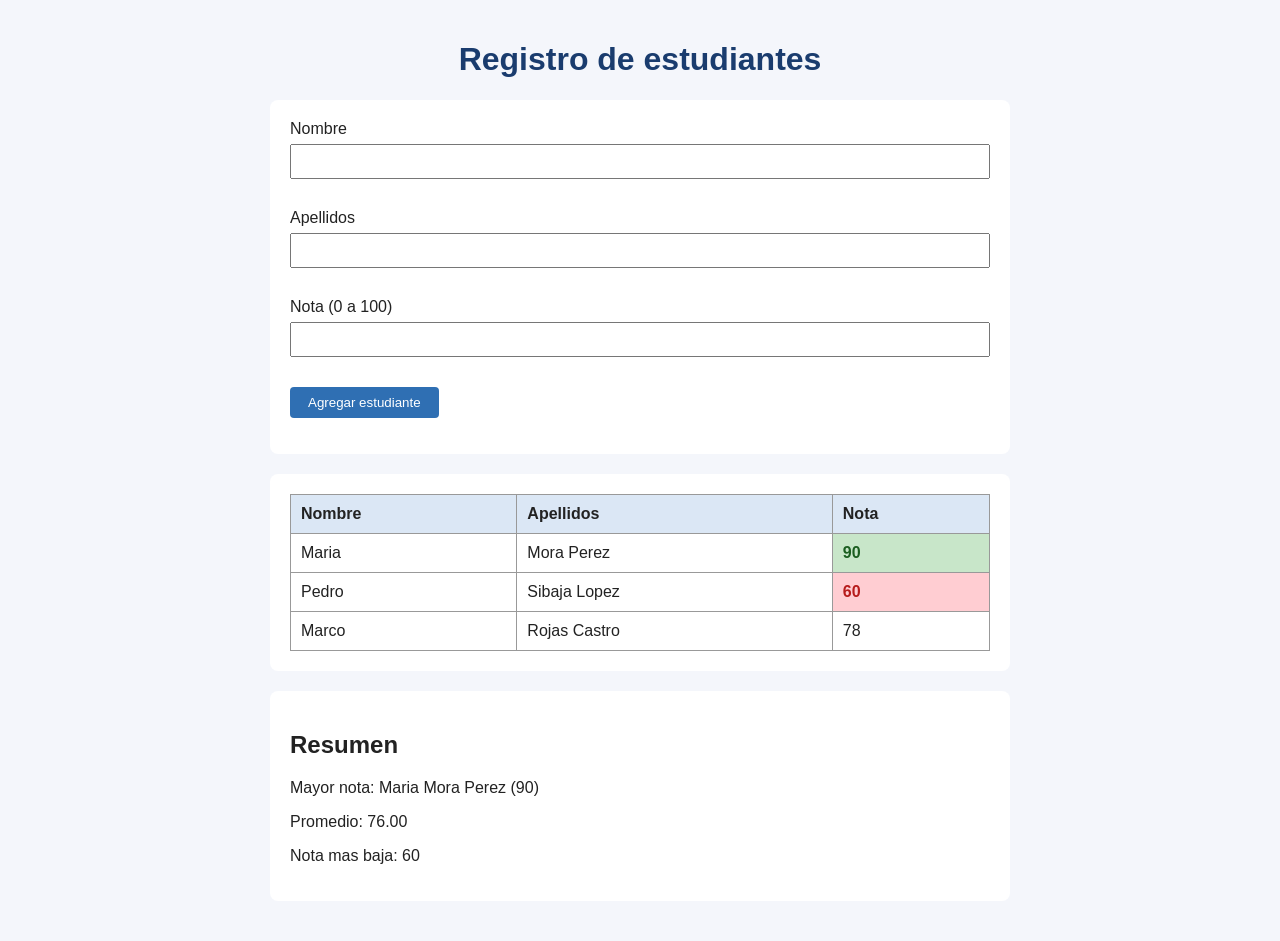
<file: estudioCaso1/index.html>
<!DOCTYPE html>
<html lang="es">
  <head>
    <meta charset="UTF-8">
    <title>Estudio de caso 1</title>
    <link rel="stylesheet" href="estilo.css">
  </head>
  <body>
    <header>
      <h1>Registro de estudiantes</h1>
    </header>

    <section>
      <label>Nombre</label>
      <input type="text" id="nombre">
      <br>
      <label>Apellidos</label>
      <input type="text" id="apellidos">
      <br>
      <label>Nota (0 a 100)</label>
      <input type="number" id="nota" min="0" max="100">
      <br>
      <button onclick="agregarEstudiante()">Agregar estudiante</button>
      <p id="mensaje"></p>
    </section>

    <section>
      <table id="tabla"></table>
    </section>

    <section>
      <h2>Resumen</h2>
      <p id="resumenMayor"></p>
      <p id="resumenPromedio"></p>
      <p id="resumenMenor"></p>
    </section>

    <script src="codigo.js"></script>
  </body>
</html>
</file>
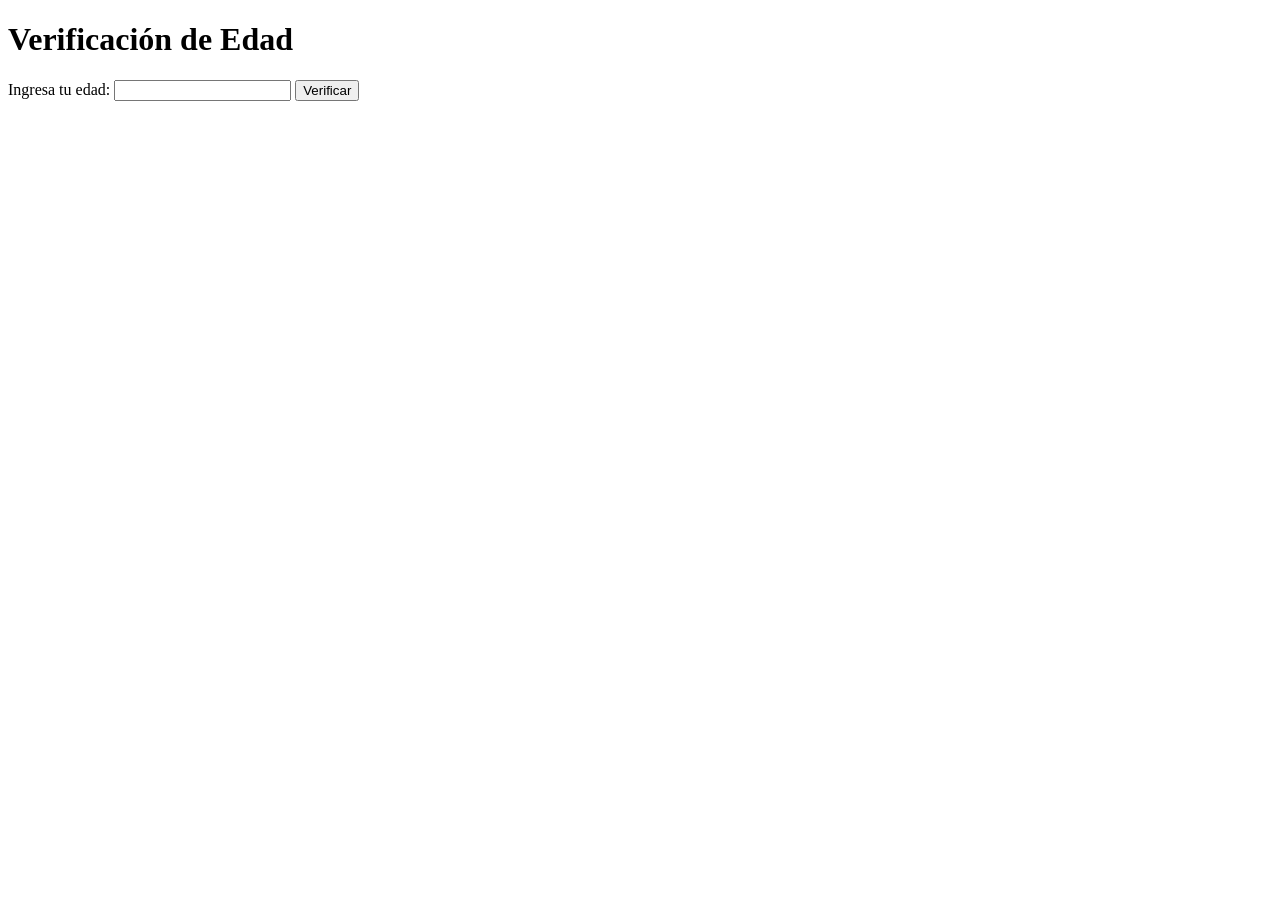
<file: ejercicios-clase/ejercicio-3-edad/index.html>
<!DOCTYPE html>
<html lang="es">
  <head>
    <meta charset="UTF-8">
    <title> Estructura de Control de Flujo </title>
  </head>
  <body>
    <h1>Verificación de Edad</h1>
    <form id="formulario">
      <label for="edad">Ingresa tu edad:</label>
      <input type="number" id="edad" min="0" required>
      <button type="submit">Verificar</button>
    </form>
    <p id="mensaje"></p>
    <script src="script.js"></script>
  </body>
</html>
</file>
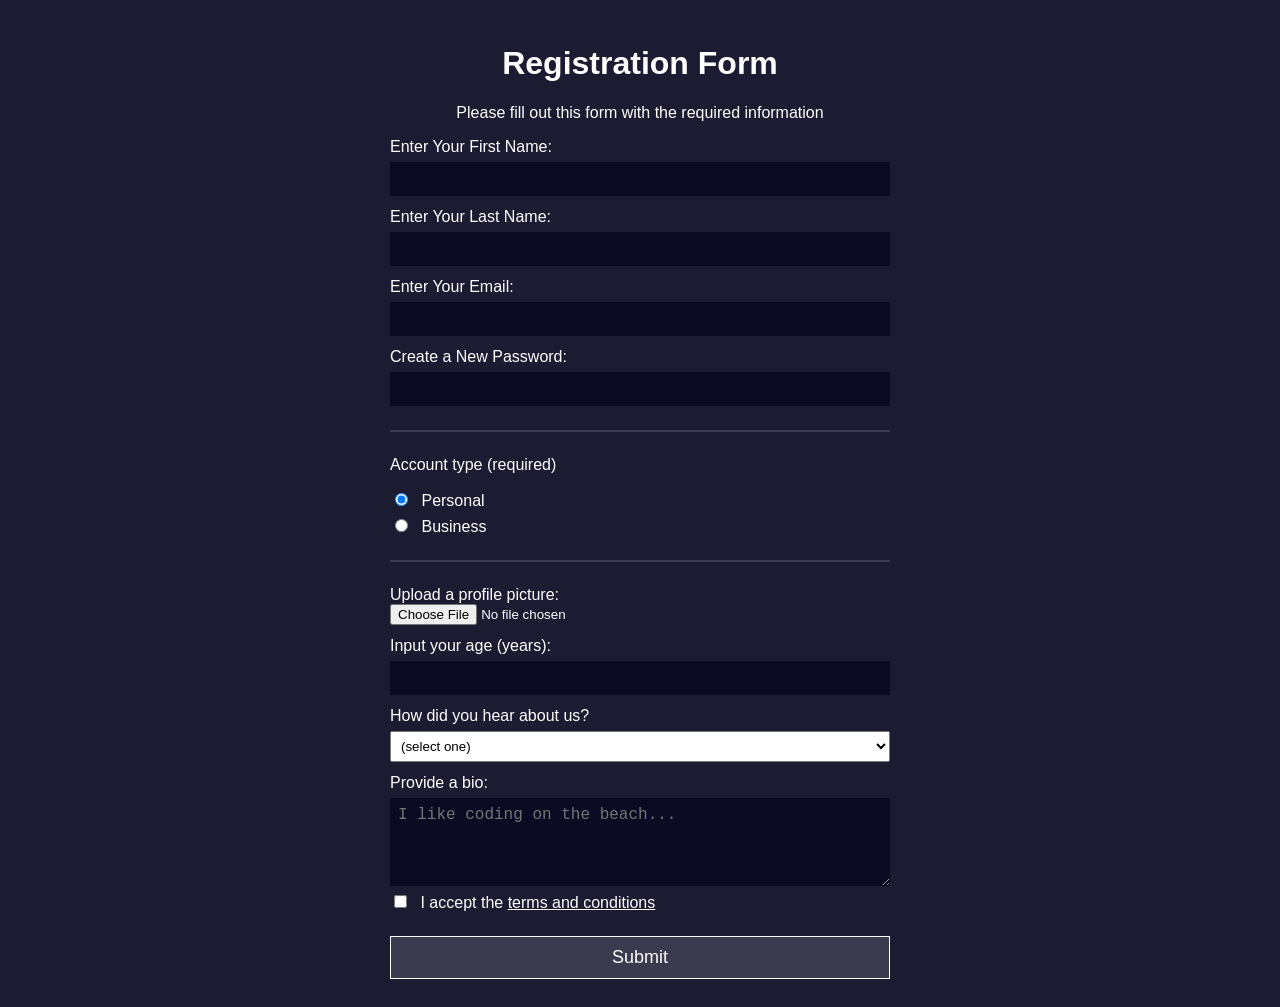
<file: practica-programada-1/primera-parte/index.html>
<!DOCTYPE html>
<html lang="en">
  <head>
    <meta charset="UTF-8">
    <title>Registration Form</title>
    <link rel="stylesheet" href="styles.css">
  </head>
  <body>
    <h1>Registration Form</h1>
    <p>Please fill out this form with the required information</p>

    <form action="/submit-form" method="post">
      <label for="first-name">Enter Your First Name:</label>
      <input type="text" id="first-name" name="first-name" required>

      <label for="last-name">Enter Your Last Name:</label>
      <input type="text" id="last-name" name="last-name" required>

      <label for="email">Enter Your Email:</label>
      <input type="email" id="email" name="email" required>

      <label for="password">Create a New Password:</label>
      <input type="password" id="password" name="password" required>

      <hr>

      <p>Account type (required)</p>
      <div class="option">
        <input type="radio" id="personal" name="account-type" value="personal" checked required>
        <label for="personal">Personal</label>
      </div>
      <div class="option">
        <input type="radio" id="business" name="account-type" value="business" required>
        <label for="business">Business</label>
      </div>

      <hr>

      <label for="profile-picture">Upload a profile picture:</label>
      <input type="file" id="profile-picture" name="profile-picture" accept="image/*">

      <label for="age">Input your age (years):</label>
      <input type="number" id="age" name="age" min="0" max="120">

      <label for="referral">How did you hear about us?</label>
      <select id="referral" name="referral">
        <option value="">(select one)</option>
        <option value="news">freeCodeCamp News</option>
        <option value="youtube">freeCodeCamp YouTube Channel</option>
        <option value="forum">freeCodeCamp Forum</option>
        <option value="other">Other</option>
      </select>

      <label for="bio">Provide a bio:</label>
      <textarea id="bio" name="bio" rows="4" placeholder="I like coding on the beach..."></textarea>

      <div class="option">
        <input type="checkbox" id="terms" name="terms" required>
        <label for="terms">I accept the <a href="#">terms and conditions</a></label>
      </div>

      <button type="submit">Submit</button>
    </form>
  </body>
</html>
</file>
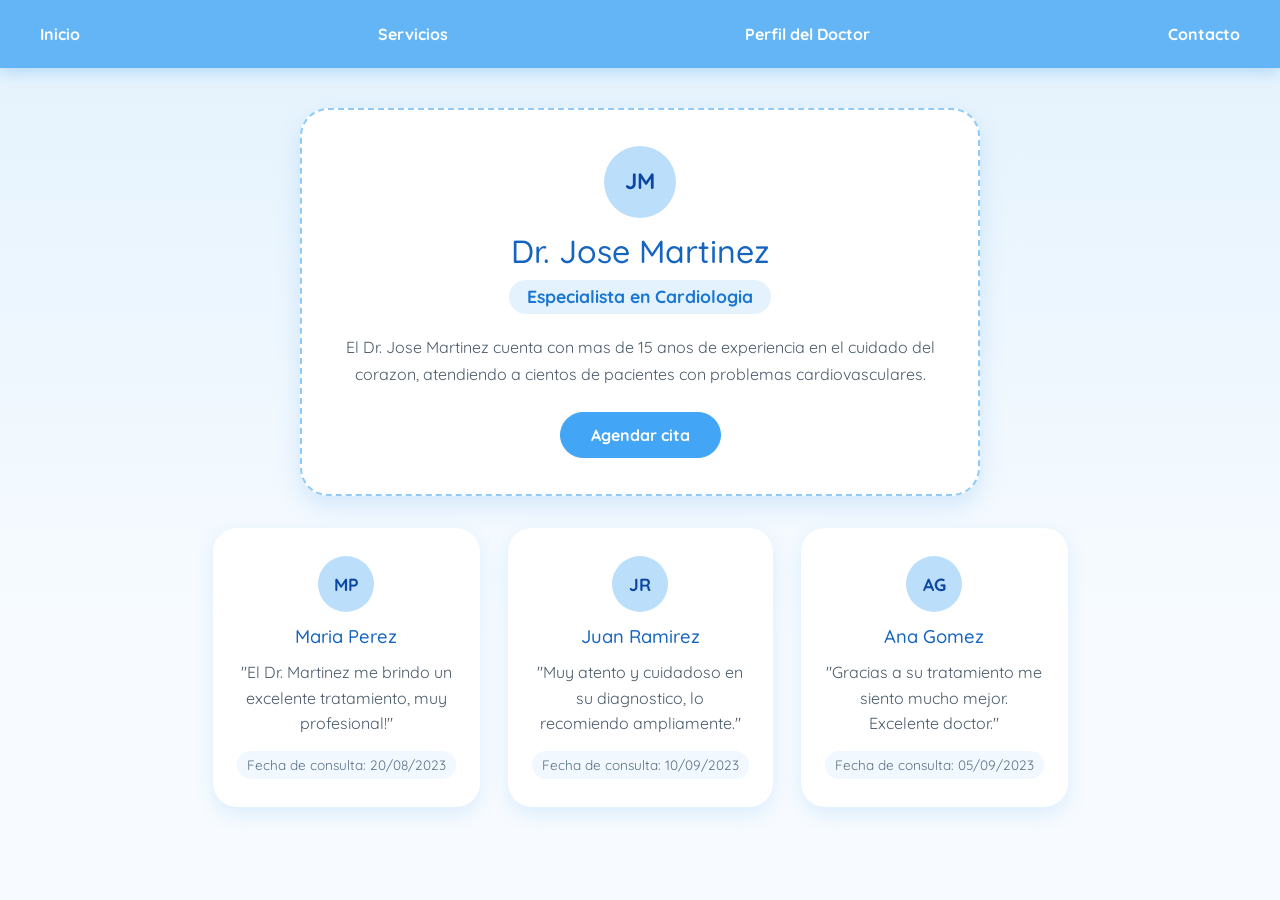
<file: practica-programada-1/segunda-parte/index.html>
<!DOCTYPE html>
<html lang="es">
  <head>
    <meta charset="UTF-8">
    <meta name="viewport" content="width=device-width, initial-scale=1.0">
    <title>Perfil del Doctor</title>
    <link href="https://fonts.googleapis.com/css2?family=Quicksand:wght@500;700&display=swap" rel="stylesheet">
    <link href="https://cdn.jsdelivr.net/npm/bootstrap@5.3.3/dist/css/bootstrap.min.css" rel="stylesheet" integrity="sha384-QWTKZyjpPEjISv5WaRU9OFeRpok6YctnYmDr5pNlyT2bRjXh0JMhjY6hW+ALEwIH" crossorigin="anonymous">
    <link rel="stylesheet" href="styles.css">
  </head>
  <body>
    <nav class="site-nav">
      <ul class="menu-list">
        <li><a class="menu-link" href="#inicio">Inicio</a></li>
        <li><a class="menu-link" href="#servicios">Servicios</a></li>
        <li><a class="menu-link" href="#perfil">Perfil del Doctor</a></li>
        <li><a class="menu-link" href="#contacto">Contacto</a></li>
      </ul>
    </nav>

    <main id="inicio">
      <section id="perfil" class="doctor-card">
        <div class="avatar avatar-doctor">JM</div>
        <h1 class="doctor-name">Dr. Jose Martinez</h1>
        <h2 class="doctor-specialty">Especialista en Cardiologia</h2>
        <p id="descripcion">El Dr. Jose Martinez cuenta con mas de 15 anos de experiencia en el cuidado del corazon, atendiendo a cientos de pacientes con problemas cardiovasculares.</p>
        <button type="button" class="btn btn-primary btn-cita">Agendar cita</button>
      </section>

      <section class="comments">
        <article class="comment-card">
          <div class="avatar">MP</div>
          <h3>Maria Perez</h3>
          <p class="comment-text">"El Dr. Martinez me brindo un excelente tratamiento, muy profesional!"</p>
          <p class="comment-date">Fecha de consulta: 20/08/2023</p>
        </article>
        <article class="comment-card">
          <div class="avatar">JR</div>
          <h3>Juan Ramirez</h3>
          <p class="comment-text">"Muy atento y cuidadoso en su diagnostico, lo recomiendo ampliamente."</p>
          <p class="comment-date">Fecha de consulta: 10/09/2023</p>
        </article>
        <article class="comment-card">
          <div class="avatar">AG</div>
          <h3>Ana Gomez</h3>
          <p class="comment-text">"Gracias a su tratamiento me siento mucho mejor. Excelente doctor."</p>
          <p class="comment-date">Fecha de consulta: 05/09/2023</p>
        </article>
      </section>
    </main>
  </body>
</html>
</file>
<file: estudioCaso1/estilo.css>
body {
  font-family: Arial, sans-serif;
  background-color: #f4f6fb;
  color: #222222;
  margin: 0;
  padding: 20px;
}

h1 {
  color: #1a3c6e;
  text-align: center;
}

section {
  max-width: 700px;
  margin: 20px auto;
  padding: 20px;
  background-color: #ffffff;
  border-radius: 8px;
}

input {
  display: block;
  width: 100%;
  box-sizing: border-box;
  margin: 6px 0 12px;
  padding: 8px;
}

button {
  padding: 8px 18px;
  background-color: #2f6fb3;
  color: #ffffff;
  border: none;
  border-radius: 4px;
  cursor: pointer;
}

button:hover {
  background-color: #1a4f8a;
}

#mensaje {
  color: #b71c1c;
  font-weight: bold;
}

table {
  width: 100%;
  border-collapse: collapse;
}

th,
td {
  border: 1px solid #999999;
  padding: 10px;
  text-align: left;
}

th {
  background-color: #dbe7f5;
}

tr:hover {
  background-color: #eef4fb;
}

.nota-alta {
  background-color: #c8e6c9;
  color: #1b5e20;
  font-weight: bold;
}

.nota-baja {
  background-color: #ffcdd2;
  color: #b71c1c;
  font-weight: bold;
}
</file>
<file: practica-programada-1/primera-parte/styles.css>
body {
  font-family: Arial, sans-serif;
  background-color: #1b1b32;
  color: #ffffff;
  margin: 0;
  padding: 24px;
  text-align: center;
}

form {
  max-width: 500px;
  margin: 0 auto;
  text-align: left;
}

label {
  display: block;
  margin-top: 12px;
}

input[type="text"],
input[type="email"],
input[type="password"],
input[type="number"],
textarea {
  display: block;
  width: 100%;
  box-sizing: border-box;
  margin-top: 6px;
  padding: 8px;
  background-color: #0a0a23;
  color: #ffffff;
  border: none;
  font-size: 16px;
}

textarea {
  font-family: monospace;
  resize: vertical;
}

select {
  display: block;
  width: 100%;
  margin-top: 6px;
  padding: 6px;
}

a {
  color: #ffffff;
}

hr {
  border: none;
  border-top: 2px solid #3b3b4f;
  margin: 24px 0;
}

.option {
  margin: 6px 0;
}

.option label {
  display: inline;
  margin: 0 0 0 6px;
}

button[type="submit"] {
  display: block;
  width: 100%;
  margin-top: 24px;
  padding: 10px;
  background-color: #3b3b4f;
  color: #ffffff;
  border: 1px solid #ffffff;
  font-size: 18px;
  cursor: pointer;
}
</file>
<file: practica-programada-1/segunda-parte/styles.css>
body {
  font-family: "Quicksand", "Segoe UI", Arial, sans-serif;
  background: linear-gradient(180deg, #e3f2fd 0%, #f7fbff 70%);
  color: #2c3e50;
  margin: 0;
  min-height: 100vh;
}

.site-nav {
  padding: 16px 24px;
  background-color: #64b5f6;
  box-shadow: 0 4px 14px rgba(30, 136, 229, 0.25);
}

.menu-list {
  display: flex;
  flex-wrap: wrap;
  justify-content: space-between;
  align-items: center;
  gap: 12px 16px;
  list-style: none;
  margin: 0;
  padding: 0;
}

.menu-link {
  display: inline-block;
  padding: 6px 16px;
  border-radius: 999px;
  color: #ffffff;
  text-decoration: none;
  font-weight: 700;
  transition: background-color 0.2s, color 0.2s;
}

.menu-link:hover {
  background-color: #ffffff;
  color: #1e88e5;
}

.avatar {
  display: flex;
  align-items: center;
  justify-content: center;
  width: 56px;
  height: 56px;
  margin: 0 auto 14px;
  border-radius: 50%;
  background-color: #bbdefb;
  color: #0d47a1;
  font-weight: 700;
  font-size: 1.1rem;
}

.avatar-doctor {
  width: 72px;
  height: 72px;
  font-size: 1.4rem;
}

.doctor-card {
  max-width: 680px;
  margin: 40px auto 32px;
  padding: 36px 32px;
  background-color: #ffffff;
  border: 2px dashed #90caf9;
  border-radius: 28px;
  box-shadow: 0 10px 24px rgba(30, 136, 229, 0.15);
  text-align: center;
}

.doctor-name {
  color: #1565c0;
  font-size: 2rem;
  margin: 0 0 10px;
}

.doctor-specialty {
  display: inline-block;
  padding: 6px 18px;
  margin: 0 0 20px;
  background-color: #e3f2fd;
  color: #1976d2;
  font-size: 1.1rem;
  font-weight: 700;
  border-radius: 999px;
}

#descripcion {
  color: #4a5a6a;
  line-height: 1.7;
  margin: 0 0 24px;
}

.btn-cita {
  padding: 10px 30px;
  background-color: #42a5f5;
  border-color: #42a5f5;
  border-radius: 999px;
  font-weight: 700;
  transition: transform 0.2s, background-color 0.2s;
}

.btn-cita:hover {
  background-color: #1e88e5;
  border-color: #1e88e5;
  transform: translateY(-3px);
}

.comments {
  display: flex;
  flex-wrap: wrap;
  justify-content: center;
  gap: 28px;
  max-width: 1000px;
  margin: 0 auto 48px;
  padding: 0 16px;
}

.comment-card {
  flex: 0 1 260px;
  max-width: 100%;
  box-sizing: border-box;
  padding: 28px 24px;
  background-color: #ffffff;
  border-radius: 24px;
  box-shadow: 0 8px 20px rgba(30, 136, 229, 0.12);
  text-align: center;
  transition: transform 0.2s;
}

.comment-card:hover {
  transform: translateY(-4px);
}

.comment-card h3 {
  color: #1565c0;
  font-size: 1.15rem;
  margin: 0 0 12px;
}

.comment-text {
  color: #4a5a6a;
  line-height: 1.6;
  margin: 0 0 14px;
}

.comment-date {
  display: inline-block;
  padding: 4px 10px;
  background-color: #f1f8ff;
  color: #5b7083;
  font-size: 0.85rem;
  white-space: nowrap;
  border-radius: 999px;
  margin: 0;
}
</file>
